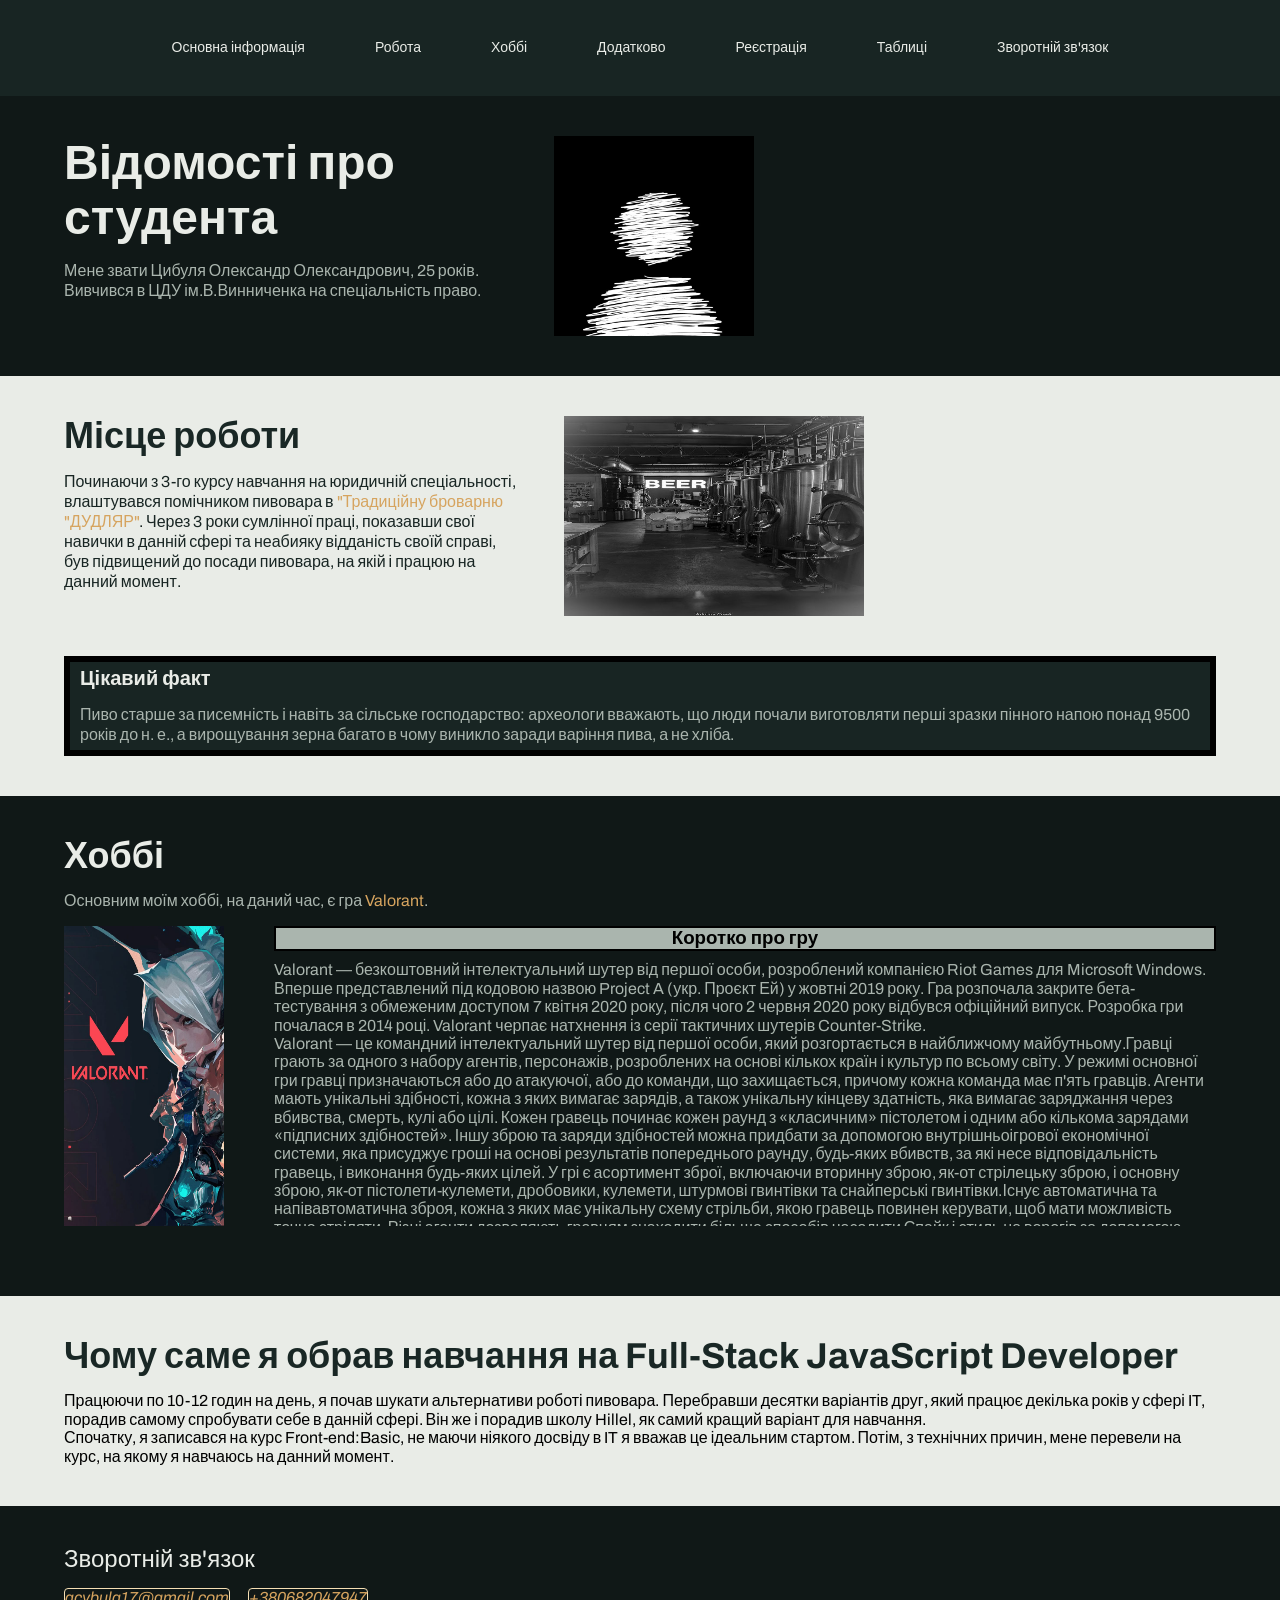
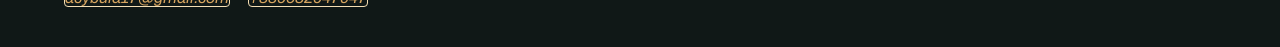
<file: index.html>
<!doctype html>
<html lang="uk">
  <head>
    <meta charset="UTF-8" />
    <meta name="viewport" content="width=device-width, initial-scale=1.0" />
    <title>Homework 10</title>
    <link
      rel="stylesheet"
      href="https://cdn.jsdelivr.net/npm/modern-normalize@3.0.1/modern-normalize.min.css"
    />
    <link rel="preconnect" href="https://fonts.googleapis.com" />
    <link rel="preconnect" href="https://fonts.gstatic.com" crossorigin />
    <link
      href="https://fonts.googleapis.com/css2?family=Archivo:wght@400;700&display=swap"
      rel="stylesheet"
    />
    <link rel="stylesheet" href="css/main.min.css" />
  </head>
  <body>
    <header id="header">
      <div class="container">
        <nav class="site-navigation">
          <ul class="site-navigation_list">
            <li>
              <a href="#main-information">Основна інформація</a>
            </li>
            <li>
              <a href="#work-information">Робота</a>
            </li>
            <li>
              <a href="#hobby-information">Хоббі</a>
            </li>
            <li>
              <a href="#other-information">Додатково</a>
            </li>
            <li>
              <a href="./pages/page1.html">Реєстрація</a>
            </li>
            <li>
              <a href="./pages/tables.html">Таблиці</a>
            </li>
            <li>
              <a href="#contact-us">Зворотній зв'язок</a>
            </li>
          </ul>
        </nav>
      </div>
    </header>
    <main>
      <section id="main-information">
        <div class="container">
          <div class="main-information_about">
            <h1>Відомості про студента</h1>
            <p>
              Мене звати Цибуля Олександр Олександрович, 25 років. Вивчився в
              ЦДУ ім.В.Винниченка на спеціальність право.
            </p>
          </div>
          <img
            src="images/no-photo.jpg"
            alt="Без фото"
            width="200"
            height="200"
          />
        </div>
      </section>
      <section id="work-information">
        <div class="container">
          <div class="work-information_about">
            <h2>Місце роботи</h2>
            <p>
              Починаючи з 3-го курсу навчання на юридичній спеціальності,
              влаштувався помічником пивовара в
              <a href="https://www.instagram.com/dudlyar_krop/" target="_blank"
                >"Традиційну броварню "ДУДЛЯР"</a
              >. Через 3 роки сумлінної праці, показавши свої навички в данній
              сфері та неабияку відданість своїй справі, був підвищений до
              посади пивовара, на якій і працюю на данний момент.
            </p>
          </div>
          <img
            src="images/Brewerly.jpg"
            alt="Brewerly"
            width="300"
            height="200"
          />
          <div class="work-information_fact">
            <h2>Цікавий факт</h2>
            <p>
              Пиво старше за писемність і навіть за сільське господарство:
              археологи вважають, що люди почали виготовляти перші зразки
              пінного напою понад 9500 років до н. е., а вирощування зерна
              багато в чому виникло заради варіння пива, а не хліба.
            </p>
          </div>
        </div>
      </section>
      <section id="hobby-information">
        <div class="container">
          <h2>Хоббі</h2>
          <p class="hobby-information_about">
            Основним моїм хоббі, на даний час, є гра
            <a
              class="valorant-site"
              href="https://playvalorant.com/en-us/"
              target="_blank"
            >
              Valorant</a
            >.
          </p>
          <div class="game-description">
            <div class="game-description_main">
              <h3 class="game-description_about">Коротко про гру</h3>
              <p>
                Valorant — безкоштовний інтелектуальний шутер від першої особи,
                розроблений компанією Riot Games для Microsoft Windows. Вперше
                представлений під кодовою назвою Project A (укр. Проєкт Ей) у
                жовтні 2019 року. Гра розпочала закрите бета-тестування з
                обмеженим доступом 7 квітня 2020 року, після чого 2 червня 2020
                року відбувся офіційний випуск. Розробка гри почалася в 2014
                році. Valorant черпає натхнення із серії тактичних шутерів
                Counter-Strike.
              </p>
              <p>
                Valorant — це командний інтелектуальний шутер від першої особи,
                який розгортається в найближчому майбутньому.Гравці грають за
                одного з набору агентів, персонажів, розроблених на основі
                кількох країн і культур по всьому світу. У режимі основної гри
                гравці призначаються або до атакуючої, або до команди, що
                захищається, причому кожна команда має п'ять гравців. Агенти
                мають унікальні здібності, кожна з яких вимагає зарядів, а також
                унікальну кінцеву здатність, яка вимагає заряджання через
                вбивства, смерть, кулі або цілі. Кожен гравець починає кожен
                раунд з «класичним» пістолетом і одним або кількома зарядами
                «підписних здібностей». Іншу зброю та заряди здібностей можна
                придбати за допомогою внутрішньоігрової економічної системи, яка
                присуджує гроші на основі результатів попереднього раунду,
                будь-яких вбивств, за які несе відповідальність гравець, і
                виконання будь-яких цілей. У грі є асортимент зброї, включаючи
                вторинну зброю, як-от стрілецьку зброю, і основну зброю, як-от
                пістолети-кулемети, дробовики, кулемети, штурмові гвинтівки та
                снайперські гвинтівки.Існує автоматична та напівавтоматична
                зброя, кожна з яких має унікальну схему стрільби, якою гравець
                повинен керувати, щоб мати можливість точно стріляти. Різні
                агенти дозволяють гравцям знаходити більше способів насадити
                Спайк і стиль на ворогів за допомогою скребків, стратегів і
                мисливців будь-якого виду. Наразі він пропонує на вибір 25
                агент. Це Brimstone, Viper, Omen, Cypher, Sova, Sage, Phoenix,
                Jett, Raze, Breach, Reyna, Killjoy, Skye, Yoru, Astra, KAY/O,
                Chamber, Neon, Fade, Harbor, Gekko, Deadlock, Iso, Clove та Vyse
              </p>
            </div>
            <img
              src="images/Valorant.jpg"
              alt="Логотип гри"
              class="game-logo"
              width="160px"
            />
          </div>
        </div>
      </section>
      <section id="other-information">
        <div class="container">
          <h2>Чому саме я обрав навчання на Full-Stack JavaScript Developer</h2>
          <p>
            Працюючи по 10-12 годин на день, я почав шукати альтернативи роботі
            пивовара. Перебравши десятки варіантів друг, який працює декілька
            років у сфері IT, порадив самому спробувати себе в данній сфері. Він
            же і порадив школу Hillel, як самий кращий варіант для навчання.
          </p>
          <p>
            Спочатку, я записався на курс Front-end:Basic, не маючи ніякого
            досвіду в IT я вважав це ідеальним стартом. Потім, з технічних
            причин, мене перевели на курс, на якому я навчаюсь на данний момент.
          </p>
        </div>
      </section>
    </main>
    <footer id="contact-us">
      <div class="container">
        <p>Зворотній зв'язок</p>
        <address>
          <a href="mailto:acybula17@gmail.com" class="mail-link"
            >acybula17@gmail.com</a
          >
          <a href="tel:+380682047947">+380682047947</a>
        </address>
      </div>
    </footer>
  </body>
</html>
</file>
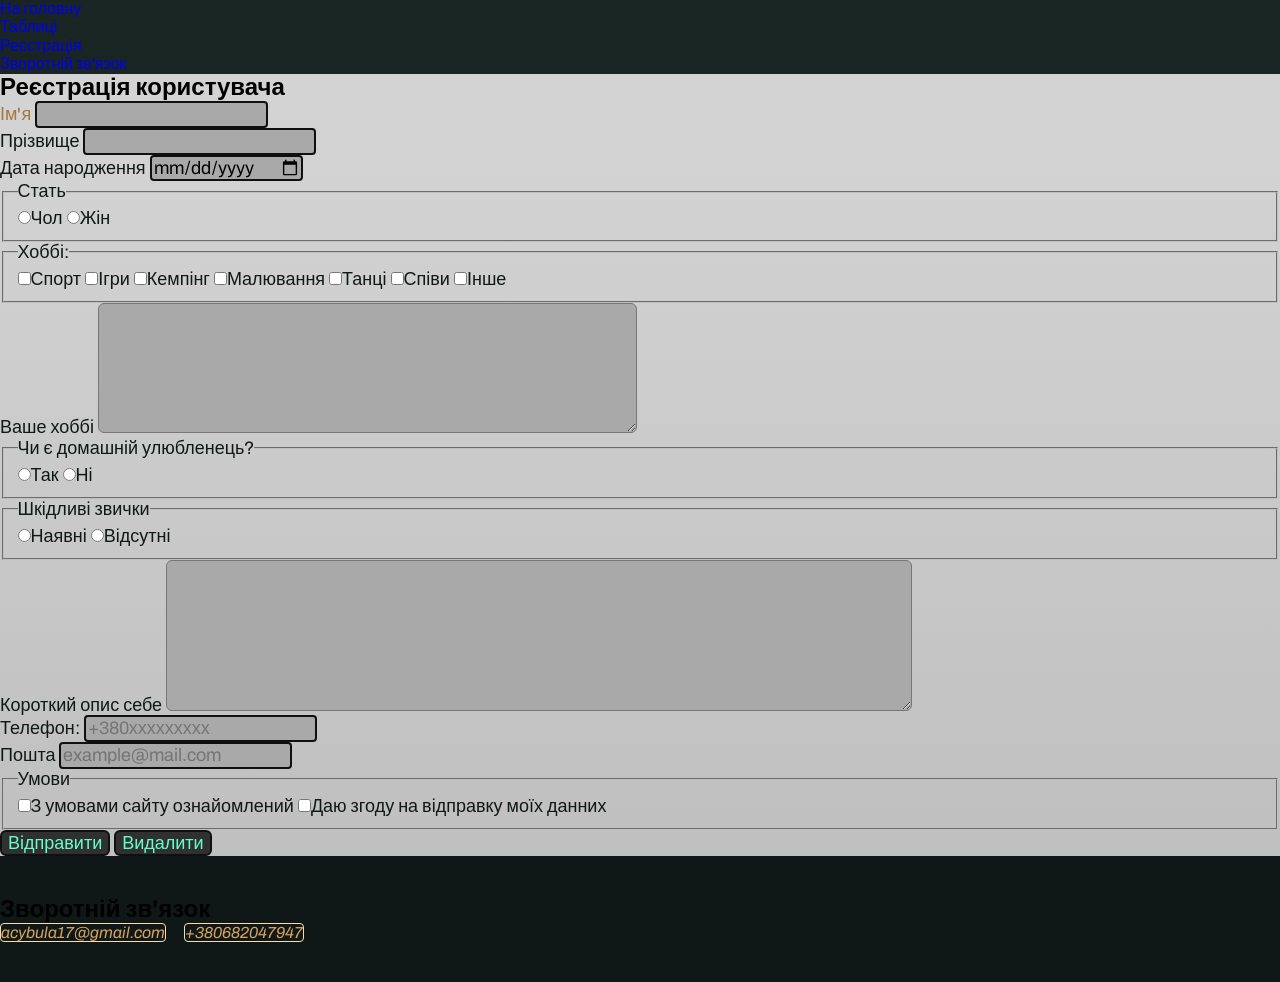
<file: pages/page1.html>
<!doctype html>
<html lang="uk">
  <head>
    <meta charset="UTF-8" />
    <meta name="viewport" content="width=device-width, initial-scale=1.0" />
    <title>Реєстрація</title>
    <link
      rel="stylesheet"
      href="https://cdn.jsdelivr.net/npm/modern-normalize@3.0.1/modern-normalize.min.css"
    />
    <link rel="preconnect" href="https://fonts.googleapis.com" />
    <link rel="preconnect" href="https://fonts.gstatic.com" crossorigin />
    <link
      href="https://fonts.googleapis.com/css2?family=Archivo:wght@400;700&display=swap"
      rel="stylesheet"
    />
    <link rel="stylesheet" href="../css/main.min.css" />
  </head>
  <body>
    <header>
      <nav>
        <ul class="site-navigation">
          <li>
            <a href="../index.html">На головну</a>
          </li>
          <li><a href="tables.html">Таблиці</a></li>
          <li>
            <a href="#registration">Реєстрація</a>
          </li>
          <li><a href="#contact-us">Зворотній зв'язок</a></li>
        </ul>
      </nav>
    </header>
    <main>
      <section id="registration">
        <h1>Реєстрація користувача</h1>
        <form>
          <div class="first-name">
            <label for="first-name">Ім'я</label>
            <input type="text" id="first-name" name="first-name" />
          </div>
          <div class="second-name">
            <label for="second-name">Прізвище</label>
            <input type="text" id="second-name" name="second-name" />
          </div>
          <div>
            <label for="birthdate">Дата народження</label>
            <input type="date" id="birthdate" name="birthdate" />
          </div>
          <fieldset>
            <legend>Стать</legend>
            <label><input type="radio" name="sex" value="man" />Чол</label>
            <label><input type="radio" name="sex" value="woman" />Жін</label>
          </fieldset>
          <fieldset>
            <legend>Хоббі:</legend>
            <label
              ><input type="checkbox" name="sport" value="sport" />Спорт</label
            >
            <label
              ><input type="checkbox" name="games" value="games" />Ігри</label
            >
            <label
              ><input
                type="checkbox"
                name="camping"
                value="camping"
              />Кемпінг</label
            >
            <label
              ><input
                type="checkbox"
                name="drawing"
                value="drawing"
              />Малювання</label
            >
            <label
              ><input
                type="checkbox"
                name="dancing"
                value="dancing"
              />Танці</label
            >
            <label
              ><input
                type="checkbox"
                name="singing"
                value="singing"
              />Співи</label
            >
            <label
              ><input type="checkbox" name="other" value="other" />Інше</label
            >
          </fieldset>
          <label for="example">Ваше хоббі</label>
          <textarea id="example" name="example" rows="6" cols="50"></textarea>
          <fieldset>
            <legend>Чи є домашній улюбленець?</legend>
            <label><input type="radio" name="pet" value="yes" />Так</label>
            <label><input type="radio" name="pet" value="no" />Ні</label>
          </fieldset>
          <fieldset>
            <legend>Шкідливі звички</legend>
            <label
              ><input
                type="radio"
                name="bad-habits"
                value="available"
              />Наявні</label
            >
            <label
              ><input
                type="radio"
                name="bad-habits"
                value="unavailable"
              />Відсутні</label
            >
          </fieldset>
          <label for="about-you">Короткий опис себе</label>
          <textarea
            id="about-you"
            name="about-you"
            rows="7"
            cols="70"
          ></textarea>
          <div>
            <label for="tel">Телефон:</label>
            <input type="tel" id="tel" name="tel" placeholder="+380ххххххххх" />
          </div>
          <div>
            <label for="mail">Пошта</label>
            <input
              type="email"
              id="mail"
              name="mail"
              placeholder="example@mail.com"
            />
          </div>
          <fieldset>
            <legend>Умови</legend>
            <label
              ><input type="checkbox" name="conditions" value="conditions" />З
              умовами сайту ознайомлений</label
            >
            <label
              ><input type="checkbox" name="agree" value="agree" />Даю згоду на
              відправку моїх данних</label
            >
          </fieldset>
          <button type="submit">Відправити</button>
          <button type="reset">Видалити</button>
        </form>
      </section>
    </main>
    <footer id="contact-us">
      <h2 class="contacts">Зворотній зв'язок</h2>
      <address>
        <a href="mailto:acybula17@gmail.com">acybula17@gmail.com</a>
        <a href="tel:+380682047947">+380682047947</a>
      </address>
    </footer>
  </body>
</html>
</file>
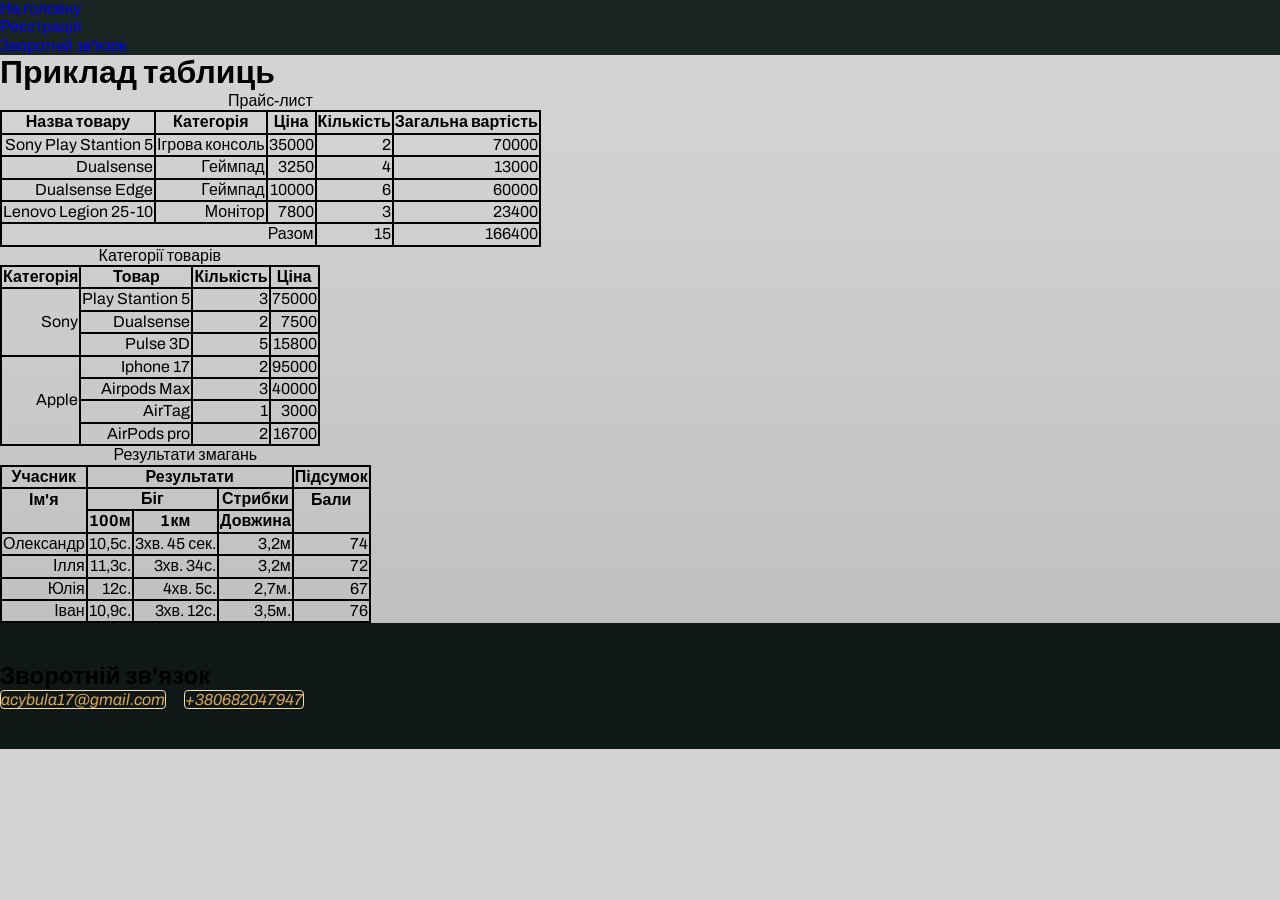
<file: pages/tables.html>
<!doctype html>
<html lang="uk">
  <head>
    <meta charset="UTF-8" />
    <meta name="viewport" content="width=device-width, initial-scale=1.0" />
    <title>Tables</title>
    <link
      rel="stylesheet"
      href="https://cdn.jsdelivr.net/npm/modern-normalize@3.0.1/modern-normalize.min.css"
    />
    <link rel="preconnect" href="https://fonts.googleapis.com" />
    <link rel="preconnect" href="https://fonts.gstatic.com" crossorigin />
    <link
      href="https://fonts.googleapis.com/css2?family=Archivo:wght@400;700&display=swap"
      rel="stylesheet"
    />
    <link rel="stylesheet" href="../css/main.min.css" />
  </head>
  <body>
    <header>
      <nav>
        <ul class="site-navigation">
          <li><a href="../index.html"> На головну</a></li>
          <li><a href="page1.html">Реєстрація</a></li>
          <li><a href="#contact-us">Зворотній зв'язок</a></li>
        </ul>
      </nav>
    </header>
    <main>
      <h1>Приклад таблиць</h1>
      <table>
        <caption>
          Прайс-лист
        </caption>
        <thead>
          <tr>
            <th>Назва товару</th>
            <th>Категорія</th>
            <th>Ціна</th>
            <th>Кількість</th>
            <th>Загальна вартість</th>
          </tr>
        </thead>
        <tbody>
          <tr>
            <td>Sony Play Stantion 5</td>
            <td>Ігрова консоль</td>
            <td>35000</td>
            <td>2</td>
            <td>70000</td>
          </tr>
          <tr>
            <td>Dualsense</td>
            <td>Геймпад</td>
            <td>3250</td>
            <td>4</td>
            <td>13000</td>
          </tr>
          <tr>
            <td>Dualsense Edge</td>
            <td>Геймпад</td>
            <td>10000</td>
            <td>6</td>
            <td>60000</td>
          </tr>
          <tr>
            <td>Lenovo Legion 25-10</td>
            <td>Монітор</td>
            <td>7800</td>
            <td>3</td>
            <td>23400</td>
          </tr>
        </tbody>
        <tfoot>
          <tr>
            <td colspan="3">Разом</td>
            <td>15</td>
            <td>166400</td>
          </tr>
        </tfoot>
      </table>
      <table>
        <caption>
          Категорії товарів
        </caption>
        <thead>
          <tr>
            <th>Категорія</th>
            <th>Товар</th>
            <th>Кількість</th>
            <th>Ціна</th>
          </tr>
        </thead>
        <tbody>
          <tr>
            <td rowspan="3">Sony</td>
            <td>Play Stantion 5</td>
            <td>3</td>
            <td>75000</td>
          </tr>
          <tr>
            <td>Dualsense</td>
            <td>2</td>
            <td>7500</td>
          </tr>
          <tr>
            <td>Pulse 3D</td>
            <td>5</td>
            <td>15800</td>
          </tr>
          <tr>
            <td rowspan="4">Apple</td>
            <td>Iphone 17</td>
            <td>2</td>
            <td>95000</td>
          </tr>
          <tr>
            <td>Airpods Max</td>
            <td>3</td>
            <td>40000</td>
          </tr>
          <tr>
            <td>AirTag</td>
            <td>1</td>
            <td>3000</td>
          </tr>
          <tr>
            <td>AirPods pro</td>
            <td>2</td>
            <td>16700</td>
          </tr>
        </tbody>
      </table>
      <table>
        <caption>
          Результати змагань
        </caption>
        <thead>
          <tr>
            <th>Учасник</th>
            <th colspan="3">Результати</th>
            <th>Підсумок</th>
          </tr>
        </thead>
        <tbody>
          <tr>
            <th class="no-border">Ім'я</th>
            <th colspan="2">Біг</th>
            <th>Стрибки</th>
            <th class="no-border">Бали</th>
          </tr>
          <tr>
            <th class="empty-column"></th>
            <th>100м</th>
            <th>1км</th>
            <th>Довжина</th>
          </tr>
          <tr>
            <td>Олександр</td>
            <td>10,5с.</td>
            <td>3хв. 45 сек.</td>
            <td>3,2м</td>
            <td>74</td>
          </tr>
          <tr>
            <td>Ілля</td>
            <td>11,3с.</td>
            <td>3хв. 34с.</td>
            <td>3,2м</td>
            <td>72</td>
          </tr>
          <tr>
            <td>Юлія</td>
            <td>12с.</td>
            <td>4хв. 5с.</td>
            <td>2,7м.</td>
            <td>67</td>
          </tr>
          <tr>
            <td>Іван</td>
            <td>10,9с.</td>
            <td>3хв. 12с.</td>
            <td>3,5м.</td>
            <td>76</td>
          </tr>
        </tbody>
      </table>
    </main>
    <footer id="contact-us">
      <h2>Зворотній зв'язок</h2>
      <address>
        <a href="mailto:acybula17@gmail.com">acybula17@gmail.com</a>
        <a href="tel:+380682047947">+380682047947</a>
      </address>
    </footer>
  </body>
</html>
</file>
<file: css/main.min.css>
body{background:linear-gradient(#d3d3d3 15%, #c0c0c0 85%);font-family:Archivo,sans-serif}h1,h2,h3,p,ul{margin:0;padding:0}#other-information h2,.work-information_about h2{font-size:36px;font-weight:700;margin-bottom:15px;color:#192725}header{background-color:#182523}header .container{display:flex;justify-content:center;height:auto}.site-navigation_list{font-size:14px;list-style:none;display:flex;gap:70px}.site-navigation_list a{display:block;padding:40px 0;color:#e9ece7;transition:transform 200ms ease-in-out,color 200ms ease-in-out}.site-navigation_list a:hover,.site-navigation_list a:focus{transform:scale(1.5);color:#a3c2a7}#main-information{background-color:#101817;padding:40px 0}#main-information .container{display:flex}.main-information_about{width:450px;margin-right:40px}.main-information_about h1{color:#e9ece7;font-size:48px;margin-bottom:15px}.main-information_about p{color:#aab5ae;line-height:20px}#work-information{padding:40px 0;background-color:#e9ece7}#work-information .container{display:flex;gap:40px;flex-wrap:wrap}.work-information_about{width:460px}.work-information_about a{color:#d6a45f;transition:color .5s ease-in}.work-information_about a:hover,.work-information_about a:focus{color:#ff007b}.work-information_about p{color:#182523;line-height:20px}.work-information_fact{background-color:#182523;padding:5px 10px;overflow:hidden;border:6px solid;animation:motion .5s infinite}.work-information_fact h2{color:#e9ece7;font-size:20px;margin-bottom:15px;font-weight:700}.work-information_fact p{color:#aab5ae;line-height:20px}@keyframes motion{0%{border-style:dotted;border-color:#fb3737}25%{border-style:dashed;border-color:#fa0000}50%{border-style:dashed;border-color:#4b57fb}75%{border-style:dashed;border-color:#01f}100%{border-style:dotted;border-color:#000ba8}}#hobby-information{background-color:#101817;height:500px;padding:40px 0}#hobby-information h2{color:#e9ece7;font-size:36px;margin-bottom:15px}#hobby-information p{color:#aab5ae}#hobby-information a{color:#d6a45f;transition:font-weight .5s ease-out,color .5s ease-out}#hobby-information a:hover,#hobby-information a:focus{font-weight:700;color:#45ff38}.hobby-information_about{margin-bottom:15px}#other-information{padding:40px 0;background-color:#e9ece7}#other-information p #other-information p{color:#182523;line-height:20px}#contact-us{background-color:#101817;padding:40px 0}#contact-us p{color:#e9ece7;font-size:24px;margin-bottom:15px}#contact-us a{color:#d6a45f;border:1px solid wheat;border-radius:4px;transition:color .5s ease-in,background-color .5s ease-in}#contact-us a:hover,#contact-us a:focus{color:#e9ece7;background-color:#a3c2a7}address :first-child{margin-right:15px}a{text-decoration:none}.container{width:90%;max-width:1400px;margin-left:auto;margin-right:auto}.game-description{display:flex;flex-direction:row-reverse}.game-description_main{overflow:scroll;width:auto;height:300px;margin-left:50px}.game-description_about{border:2px solid;background-color:#aab5ae;position:sticky;text-align:center;top:0;margin-bottom:10px}form{font-size:18px;color:#101817}input[type=text],input[type=tel],input[type=email],input[type=date]{border:2px solid #101010;border-radius:4px;background-color:#a9a9a9}.first-name{color:#a07a40}textarea{background-color:#a9a9a9;border-radius:6px}button{background-color:#303030;color:#6fc;border:2px solid #101010;border-radius:6px}buttonhover{background-color:#303030;color:#707070;border:2px solid #101010;border-radius:6px}table,th,td{border-collapse:collapse;border:2px solid #000}td{text-align:right}th{text-align:center}.no-border{border-bottom:none}.empty-column{border-top:none}/*# sourceMappingURL=main.min.css.map */
</file>
